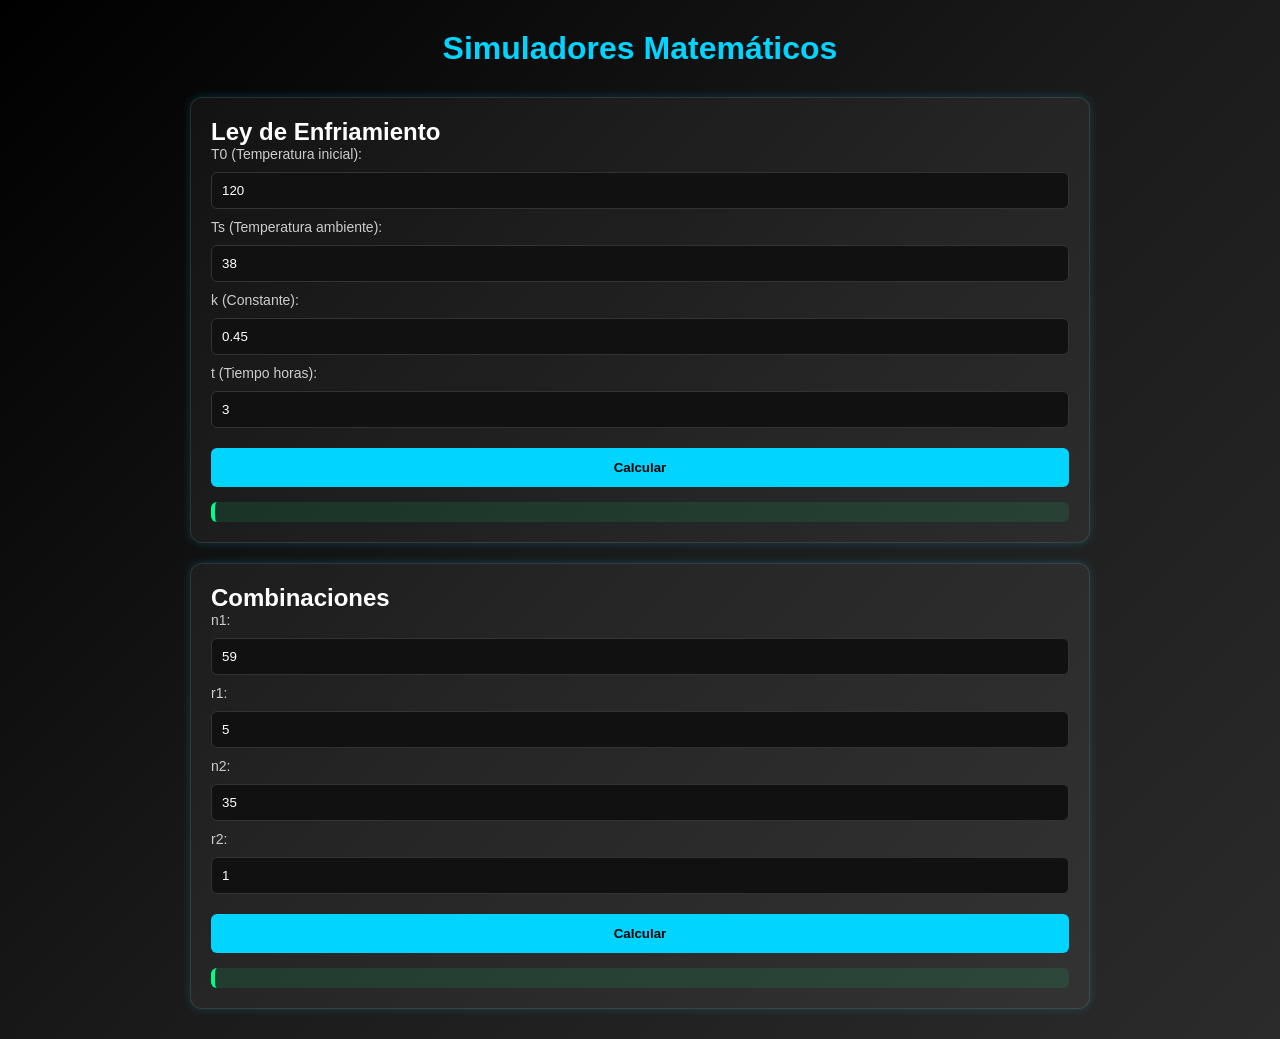
<file: index.html>
<!DOCTYPE html>
<html lang="es">
<head>
    <meta charset="UTF-8">
    <title>Simuladores Web</title>
    <link rel="stylesheet" href="estilos.css">
</head>
<body>

<div class="container">
    <h1>Simuladores Matemáticos</h1>
    <div class="card">
        <h2>Ley de Enfriamiento</h2>

        <form>
            <label>T0 (Temperatura inicial):</label>
            <input type="number" id="t0" value="120">

            <label>Ts (Temperatura ambiente):</label>
            <input type="number" id="ts" value="38">

            <label>k (Constante):</label>
            <input type="number" step="any" id="k" value="0.45">

            <label>t (Tiempo horas):</label>
            <input type="number" id="t" value="3">

            <button type="button" onclick="calcularEnfriamiento()">Calcular</button>
        </form>

        <p class="resultado" id="resultado1"></p>
    </div>
    <div class="card">
        <h2>Combinaciones</h2>

        <form>
            <label>n1:</label>
            <input type="number" id="n1" value="59">

            <label>r1:</label>
            <input type="number" id="r1" value="5">

            <label>n2:</label>
            <input type="number" id="n2" value="35">

            <label>r2:</label>
            <input type="number" id="r2" value="1">

            <button type="button" onclick="calcularCombinaciones()">Calcular</button>
        </form>

        <p class="resultado" id="resultado2"></p>
    </div>
</div>
<script src="script.js"></script>

</body>
</html>
</file>
<file: estilos.css>
* {
    box-sizing: border-box;
    margin: 0;
    padding: 0;
}
body {
    font-family: Arial, sans-serif;
    background: linear-gradient(135deg, #000000, #1a1a1a, #2b2b2b);
    color: white;
}
.container {
    width: 85%;
    max-width: 900px;
    margin: 30px auto;
}
h1 {
    text-align: center;
    margin-bottom: 30px;
    color: #00d4ff;
}

.card {
    background: rgba(255, 255, 255, 0.05);
    padding: 20px; 
    margin-bottom: 20px; 
    border-radius: 12px;
    border: 1px solid rgba(255,255,255,0.1); 
    box-shadow: 0 0 10px rgba(0, 212, 255, 0.2);
}
form {
    display: flex;
    flex-direction: column;
    gap: 10px; 
}
label {
    font-size: 14px;
    color: #ccc;
}
input {
    padding: 10px; 
    border-radius: 6px;
    border: 1px solid #333;
    background: #111;
    color: white;
}
button {
    margin-top: 10px;
    padding: 12px;
    border-radius: 6px;
    border: none;
    background: #00d4ff;
    color: black;
    font-weight: bold;
    cursor: pointer;
    transition: 0.3s;
}

button:hover {
    background: #00aacc;
}
.resultado {
    margin-top: 15px;
    padding: 10px;
    border-radius: 6px;
    background: rgba(0, 255, 136, 0.1);
    border-left: 4px solid #00ff88;
    font-weight: bold;
}
</file>
